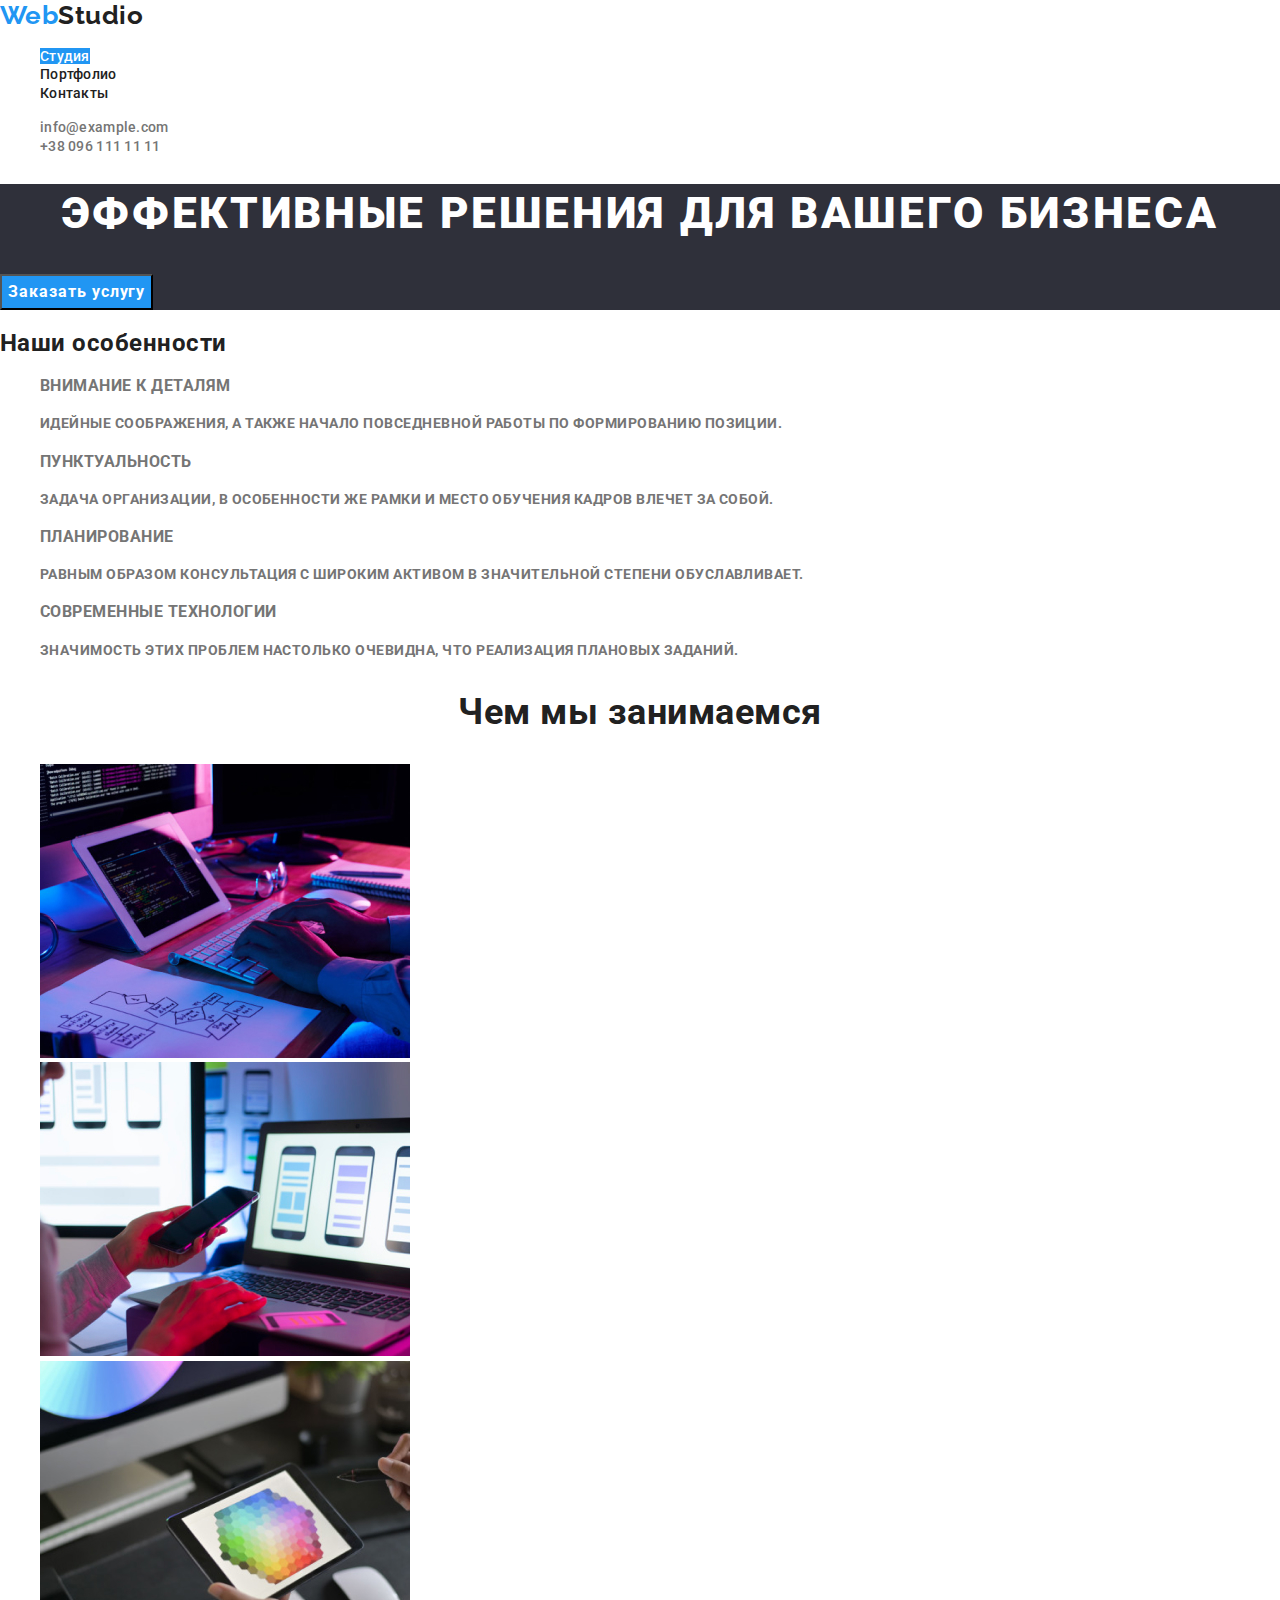
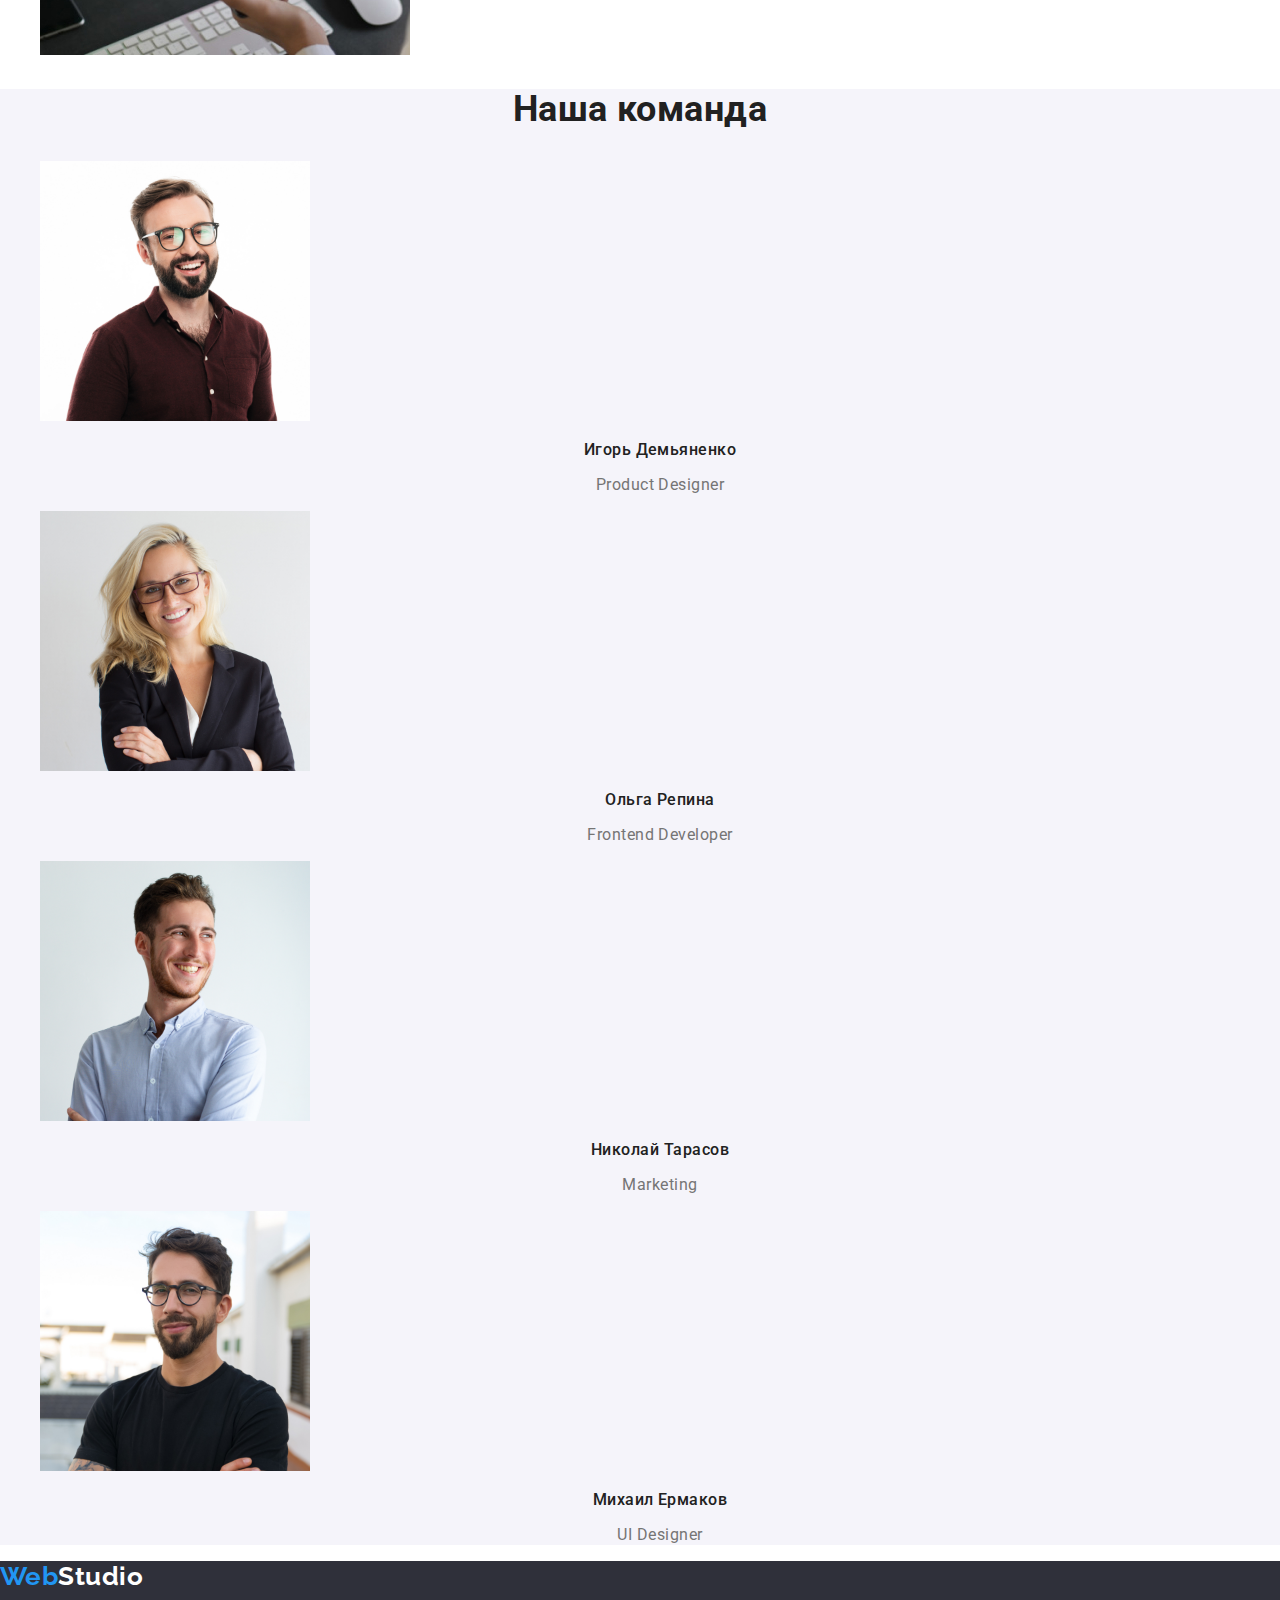
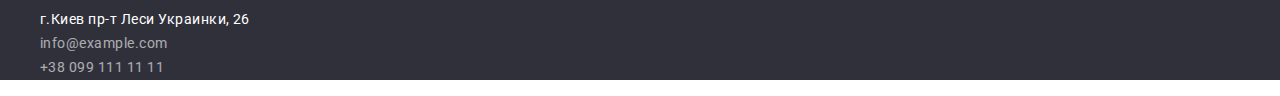
<file: index.html>
<!DOCTYPE html>
<html lang="en">
  <head>
    <meta charset="UTF-8" />
    <meta http-equiv="X-UA-Compatible" content="IE=edge" />
    <meta name="viewport" content="width=device-width, initial-scale=1.0" />
    <title>WebStudio</title>
    <link rel="preconnect" href="https://fonts.googleapis.com" />
    <link rel="preconnect" href="https://fonts.gstatic.com" crossorigin />
    <link
      href="https://fonts.googleapis.com/css2?family=Raleway:wght@700&family=Roboto:wght@400;500;700;900&display=swap"
      rel="stylesheet"
    />
    <link
      rel="stylesheet"
      href="https://cdnjs.cloudflare.com/ajax/libs/modern-normalize/1.1.0/modern-normalize.min.css"
    />
    <link rel="stylesheet" href="./css/styles.css" />
  </head>
  <body>
    <!-- Шапка сайта -->
    <header class="header-class">
      <div class="container main-header">
        <nav class="main-nav">
          <a href="./index.html" class="logo"><span class="logo-web">Web</span>Studio</a>
          <ul class="site-nav list">
            <li class="item">
              <a href="./index.html" class="site-nav-list title current">Студия</a>
            </li>
            <li class="item">
              <a href="./portfolio.html" class="site-nav-list title">Портфолио</a>
            </li>
            <li class="item">
              <a href="" class="site-nav-list title">Контакты</a>
            </li>
          </ul>
        </nav>
        <ul class="contact-header list">
          <li class="item">
            <a href="mailto:info@example.com" class="contact-header-list">info@example.com</a>
          </li>
          <li class="item">
            <a href="tel:+380961111111" class="contact-header-list">+38 096 111 11 11</a>
          </li>
        </ul>
      </div>
    </header>

    <!-- Main Content -->
    <main>
      <!-- Секция героя -->
      <section class="section-hero">
        <div class="container">
          <h1 class="section-title">Эффективные решения для вашего бизнеса</h1>
          <button class="accent-button" type="button">Заказать услугу</button>
        </div>
      </section>

      <!-- Особенности -->
      <section class="section">
        <div class="container">
          <h2 class="title visually-hidden">Наши особенности</h2>
          <ul class="feature-list list">
            <li class="item">
              <h3 class="feature-title">Внимание к деталям</h3>
              <p class="feature-text">
                Идейные соображения, а также начало повседневной работы по формированию позиции.
              </p>
            </li>
            <li class="item">
              <h3 class="feature-title">Пунктуальность</h3>
              <p class="feature-text">
                Задача организации, в особенности же рамки и место обучения кадров влечет за собой.
              </p>
            </li>
            <li class="item">
              <h3 class="feature-title">Планирование</h3>
              <p class="feature-text">
                Равным образом консультация с широким активом в значительной степени обуславливает.
              </p>
            </li>
            <li class="item">
              <h3 class="feature-title">Современные технологии</h3>
              <p class="feature-text">
                Значимость этих проблем настолько очевидна, что реализация плановых заданий.
              </p>
            </li>
          </ul>
        </div>
      </section>

      <!-- Чем мы занимаемся? -->
      <section class="section about">
        <div class="container">
          <h2 class="title about-us">Чем мы занимаемся</h2>
          <ul class="about-us-list list">
            <li class="item">
              <img src="./images/img_1_planning.jpg" alt="Планирование модели" width="370" />
            </li>
            <li class="item">
              <img
                src="./images/img_2_app_design.jpg"
                alt="Тестирование дизайна приложения"
                width="370"
              />
            </li>
            <li class="item">
              <img src="./images/img_3_modern_technology.jpg" alt="" width="370" />
            </li>
          </ul>
        </div>
      </section>

      <!-- Наша команда -->
      <section class="section section-our-team">
        <div class="container">
          <h2 class="title about-us">Наша команда</h2>
          <ul class="our-team-list list">
            <li class="item">
              <img src="./images/ihor.jpg" alt="Игорь Демьяненко" width="270" />
              <div class="title-name">
                <h3 class="title name">Игорь Демьяненко</h3>
                <p class="position-name">Product Designer</p>
              </div>
            </li>
            <li class="item">
              <img src="./images/olga.jpg" alt="Ольга Репина" width="270" />
              <div class="title-name">
                <h3 class="title name">Ольга Репина</h3>
                <p class="position-name">Frontend Developer</p>
              </div>
            </li>
            <li class="item">
              <img src="./images/nikolai.jpg" alt="Николай Тарасов" width="270" />
              <div class="title-name">
                <h3 class="title name">Николай Тарасов</h3>
                <p class="position-name">Marketing</p>
              </div>
            </li>
            <li class="item">
              <img src="./images/mihail.jpg" alt="Михаил Ермаков" width="270" />
              <div class="title-name">
                <h3 class="title name">Михаил Ермаков</h3>
                <p class="position-name">UI Designer</p>
              </div>
            </li>
          </ul>
        </div>
      </section>
    </main>

    <!-- Подвал -->
    <footer class="footer-back">
      <div class="container">
        <a href="./index.html" class="logo"
          ><span class="logo-web">Web</span><span class="logo-studio">Studio</span></a
        >
        <address>
          <ul class="footer-address-list list">
            <li class="item">
              <a class="contact-footer-list address" href="" lang="ru"
                >г.Киев пр-т Леси Украинки, 26</a
              >
            </li>
            <li class="item">
              <a class="contact-footer-list email" href="mailto:info@example.com"
                >info@example.com</a
              >
            </li>
            <li class="item">
              <a class="contact-footer-list phone" href="tel:+380991111111">+38 099 111 11 11</a>
            </li>
          </ul>
        </address>
      </div>
    </footer>
  </body>
</html>
</file>
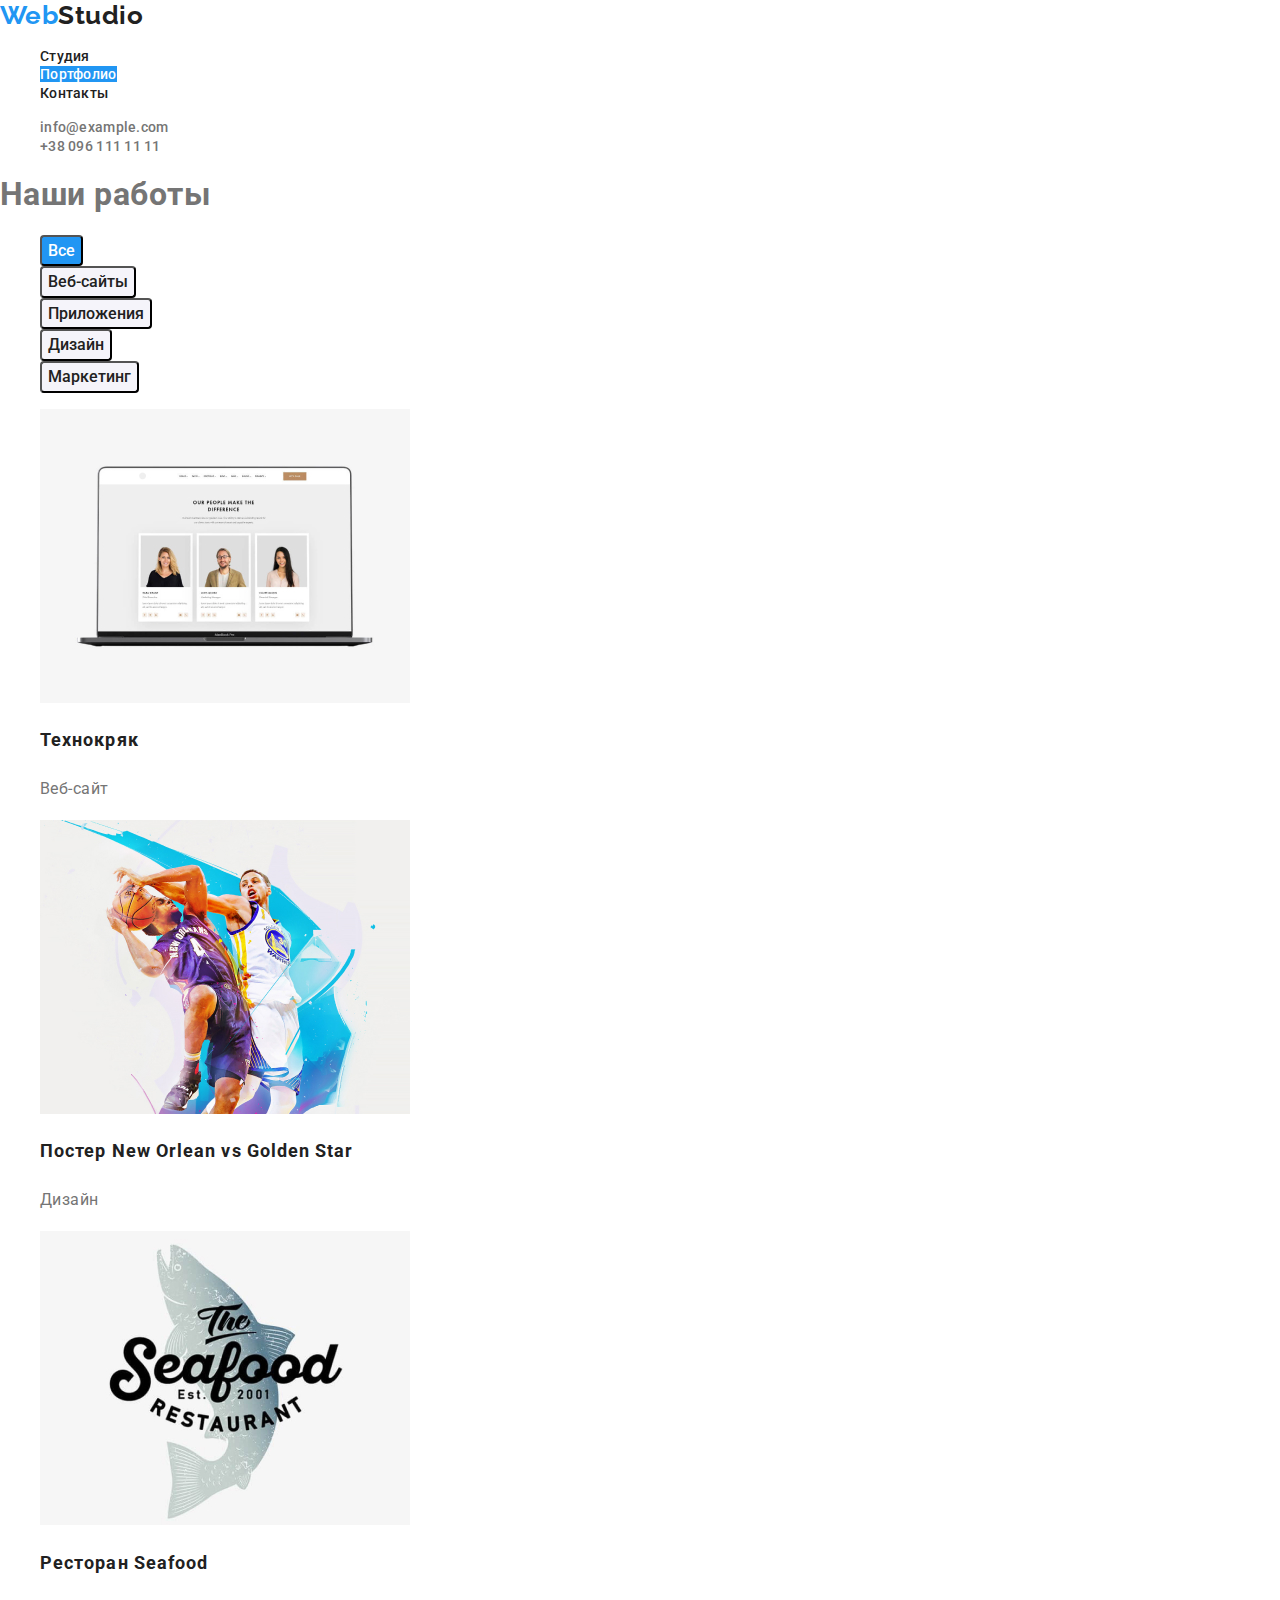
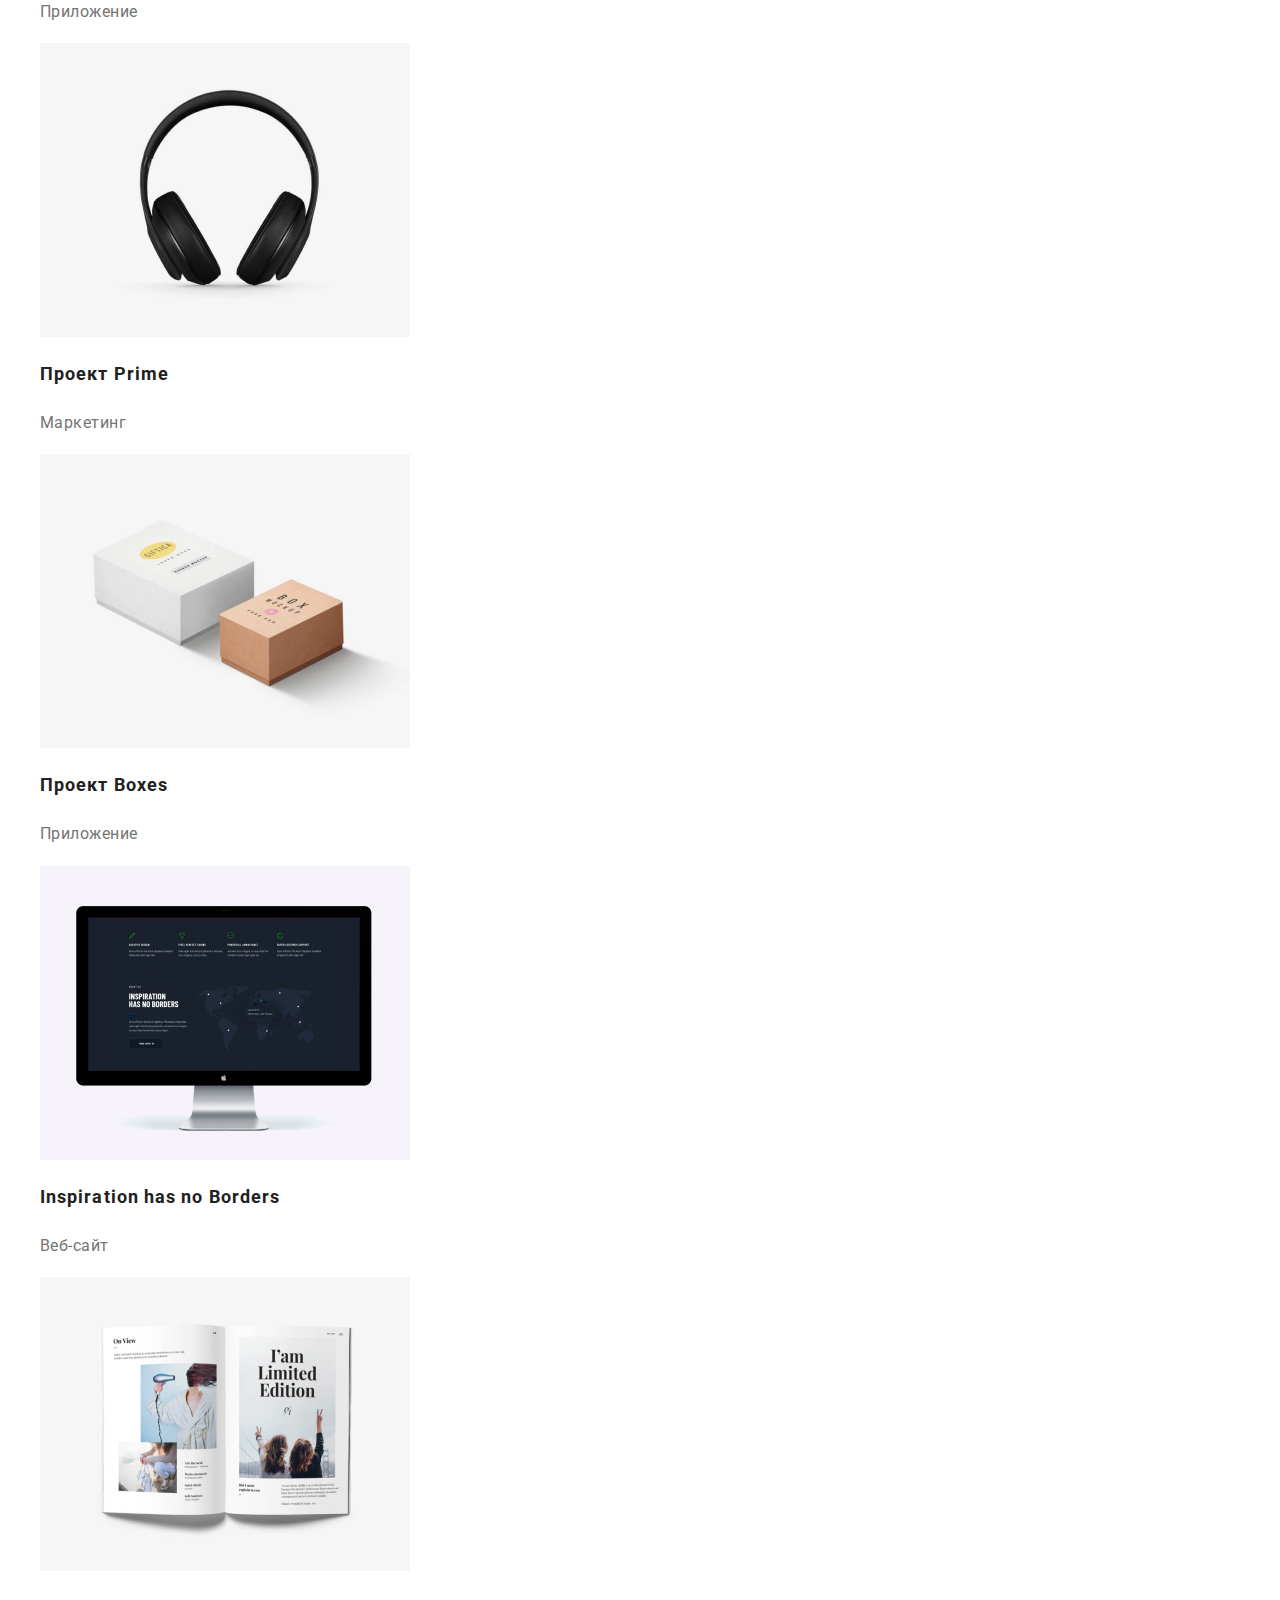
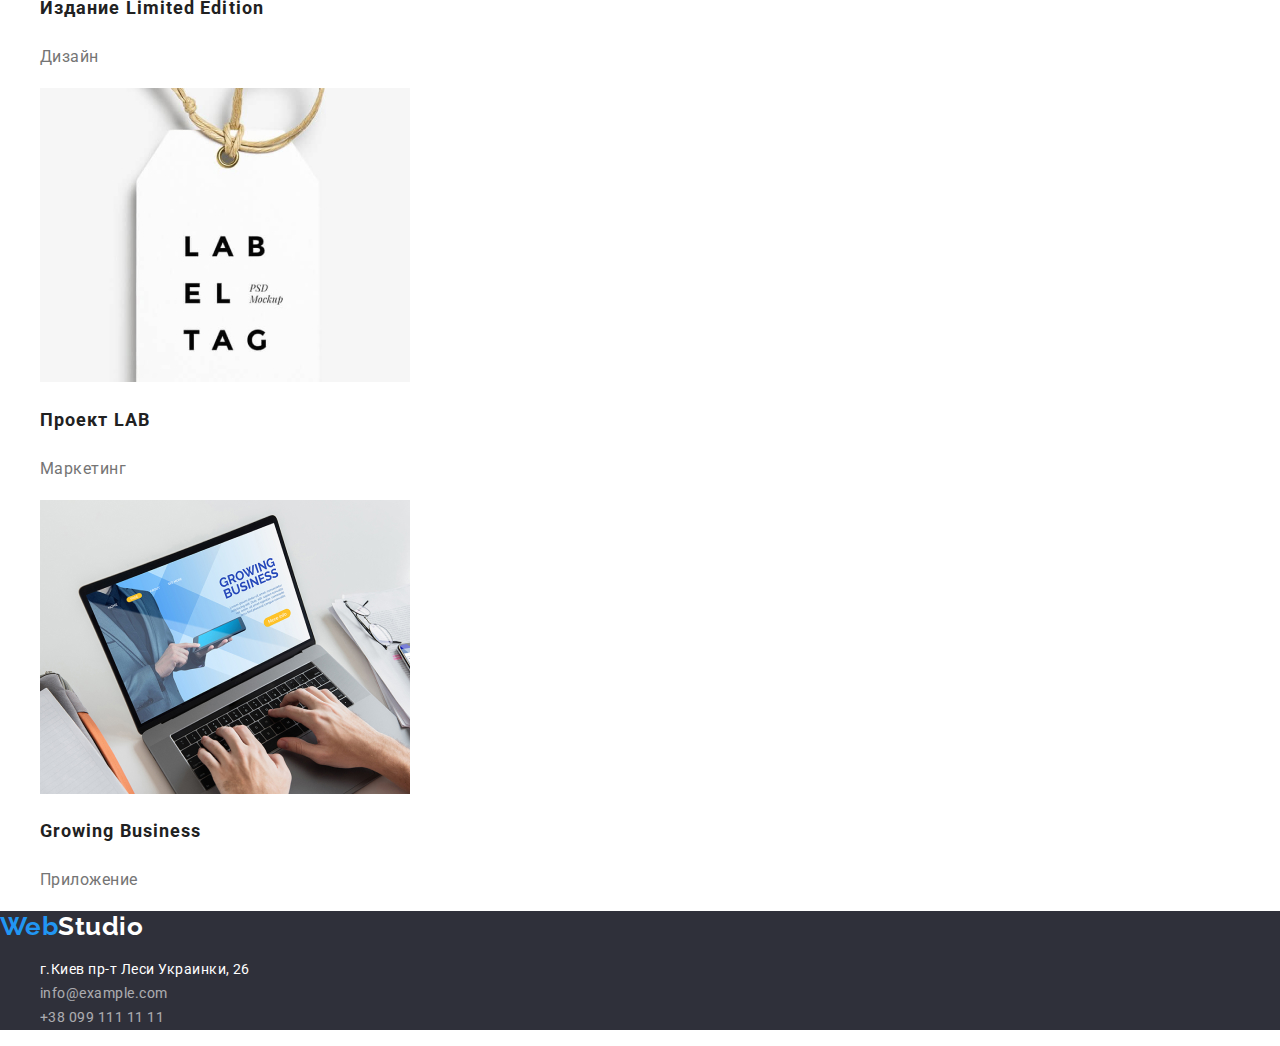
<file: portfolio.html>
<!DOCTYPE html>
<html lang="en">
  <head>
    <meta charset="UTF-8" />
    <meta http-equiv="X-UA-Compatible" content="IE=edge" />
    <meta name="viewport" content="width=device-width, initial-scale=1.0" />
    <title>Porfolio</title>
    <link rel="preconnect" href="https://fonts.googleapis.com" />
    <link rel="preconnect" href="https://fonts.gstatic.com" crossorigin />
    <link
      href="https://fonts.googleapis.com/css2?family=Raleway:wght@700&family=Roboto:wght@400;500;700;900&display=swap"
      rel="stylesheet"
    />
    <link
      rel="stylesheet"
      href="https://cdnjs.cloudflare.com/ajax/libs/modern-normalize/1.1.0/modern-normalize.min.css"
    />
    <link rel="stylesheet" href="./css/styles.css" />
  </head>
  <body>
    <!-- Шапка сайта -->
    <header class="header-class">
      <div class="container main-header">
        <nav class="main-nav">
          <a href="./index.html" class="logo"><span class="logo-web">Web</span>Studio</a>
          <ul class="site-nav list">
            <li class="item">
              <a href="./index.html" class="site-nav-list title">Студия</a>
            </li>
            <li class="item">
              <a href="./portfolio.html" class="site-nav-list title current">Портфолио</a>
            </li>
            <li class="item">
              <a href="" class="site-nav-list title">Контакты</a>
            </li>
          </ul>
        </nav>
        <ul class="contact-header list">
          <li class="item">
            <a href="mailto:info@example.com" class="contact-header-list">info@example.com</a>
          </li>
          <li class="item">
            <a href="tel:+380961111111" class="contact-header-list">+38 096 111 11 11</a>
          </li>
        </ul>
      </div>
    </header>

    <!-- Portfolio Main Content -->
    <main>
      <section class="section">
        <div class="container">
          <h1 class="visually-hidden">Наши работы</h1>
          <ul class="button-list list">
            <li class="item">
              <button type="button" class="button-name title current">Все</button>
            </li>
            <li class="item"><button type="button" class="button-name title">Веб-сайты</button></li>
            <li class="item">
              <button type="button" class="button-name title">Приложения</button>
            </li>
            <li class="item"><button type="button" class="button-name title">Дизайн</button></li>
            <li class="item"><button type="button" class="button-name title">Маркетинг</button></li>
          </ul>
          <ul class="project-links list">
            <li class="item">
              <a href="" class="link">
                <img
                  class="project-image"
                  src="./images/website-technokryak.jpg"
                  alt="The picture of the web-site 'TechnoKryak'"
                  width="370"
                />
                <div class="project-description">
                  <h2 class="project-name">Технокряк</h2>
                  <p class="project-type">Веб-сайт</p>
                </div>
              </a>
            </li>
            <li class="item">
              <a href="" class="link">
                <img
                  class="project-image"
                  src="./images/design-poster.jpg"
                  alt="The picture of the poster 'New Orlean vs Golden Star'"
                  width="370"
                />
                <div class="project-description">
                  <h2 class="project-name">Постер New Orlean vs Golden Star</h2>
                  <p class="project-type">Дизайн</p>
                </div>
              </a>
            </li>
            <li class="item">
              <a href="" class="link">
                <img
                  class="project-image"
                  src="./images/app-seafood.jpg"
                  alt="The picture of the 'Restaurant Seafood'"
                  width="370"
                />
                <div class="project-description">
                  <h2 class="project-name">Ресторан Seafood</h2>
                  <p class="project-type">Приложение</p>
                </div>
              </a>
            </li>
            <li class="item">
              <a href="" class="link">
                <img
                  class="project-image"
                  src="./images/marketing-prime.jpg"
                  alt="The picture of the project Prime"
                  width="370"
                />
                <div class="project-description">
                  <h2 class="project-name">Проект Prime</h2>
                  <p class="project-type">Маркетинг</p>
                </div>
              </a>
            </li>
            <li class="item">
              <a href="" class="link">
                <img
                  class="project-image"
                  src="./images/app-boxes.jpg"
                  alt="The picture of the project Boxes"
                  width="370"
                />
                <div class="project-description">
                  <h2 class="project-name">Проект Boxes</h2>
                  <p class="project-type">Приложение</p>
                </div>
              </a>
            </li>
            <li class="item">
              <a href="" class="link">
                <img
                  class="project-image"
                  src="./images/website-inspiration-has-no-borders.jpg"
                  alt="The picture of the Inspiration has no Borders"
                  width="370"
                />
                <div class="project-description">
                  <h2 class="project-name">Inspiration has no Borders</h2>
                  <p class="project-type">Веб-сайт</p>
                </div>
              </a>
            </li>
            <li class="item">
              <a href="" class="link">
                <img
                  class="project-image"
                  src="./images/design-limited-edition.jpg"
                  alt="The picture of the Limited Edition"
                  width="370"
                />
                <div class="project-description">
                  <h2 class="project-name">Издание Limited Edition</h2>
                  <p class="project-type">Дизайн</p>
                </div>
              </a>
            </li>
            <li class="item">
              <a href="" class="link">
                <img
                  class="project-image"
                  src="./images/marketing-project-lab.jpg"
                  alt="The picture of the Project LAB"
                  width="370"
                />
                <div class="project-description">
                  <h2 class="project-name">Проект LAB</h2>
                  <p class="project-type">Маркетинг</p>
                </div>
              </a>
            </li>
            <li class="item">
              <a href="" class="link">
                <img
                  class="project-image"
                  src="./images/app-growing-business.jpg"
                  alt="The picture of the Growing Business"
                  width="370"
                />
                <div class="project-description">
                  <h2 class="project-name">Growing Business</h2>
                  <p class="project-type">Приложение</p>
                </div>
              </a>
            </li>
          </ul>
        </div>
      </section>
    </main>

    <!-- Подвал -->
    <footer class="footer-back">
      <div class="container">
        <a href="./index.html" class="logo"
          ><span class="logo-web">Web</span><span class="logo-studio">Studio</span></a
        >
        <address>
          <ul class="footer-address-list list">
            <li class="item">
              <a class="contact-footer-list address" href="" lang="ru"
                >г.Киев пр-т Леси Украинки, 26</a
              >
            </li>
            <li class="item">
              <a class="contact-footer-list email" href="mailto:info@example.com"
                >info@example.com</a
              >
            </li>
            <li class="item">
              <a class="contact-footer-list phone" href="tel:+380991111111">+38 099 111 11 11</a>
            </li>
          </ul>
        </address>
      </div>
    </footer>
  </body>
</html>
</file>
<file: css/styles.css>
/* Селектор цветов через переменные */
:root {
    --primary-text-color: #ffffff;
    --secondary-text-color: #757575;
    --title-text-color: #212121;
    --accent-color: #2196F3;
    --secondary-background-color: #2F303A;
    --our-team-color: #F5F4FA;
}

/* Настраиваю глобальный тег Body */
body {
    color: var(--secondary-text-color);
    font-family: Roboto, sans-serif;
    letter-spacing: 0.03em;
}

/* Задаю цвет текста для ссылок title*/
.title {
    color: var(--title-text-color);
}
/* Для всех список прятаю точки */
.list {
    list-style: none;
}

/* Шапка сайта */
.logo {
    color: var(--title-text-color);
    font-family: Raleway;
    font-weight: 700;
    font-size: 26px;
    line-height: 1.19;
    text-decoration: none;
}

.logo-web {
    color: var(--accent-color);
}

.header-class {
    background-color: var(--primary-text-color);
}

.site-nav-list:hover,
.site-nav-list:focus {
    color: var(--accent-color);
}

.site-nav-list,
.contact-header-list {
    font-weight: 500;
    font-size: 14px;
    line-height: 1.14;
    letter-spacing: 0.02em;
    text-decoration: none;
}
.contact-header-list {
    color: var(--secondary-text-color);
}

.contact-header-list:hover,
.contact-header-list:focus {
    color: var(--accent-color);
}

/* Наша команда*/
/* Секция героя */
.section-title {
    color: var(--primary-text-color);
    font-weight: 900;
    font-size: 44px;
    line-height: 1.36;
    /* or 136% */

    text-align: center;
    letter-spacing: 0.06em;
    text-transform: uppercase;
}

.section-hero {
    background-color: var(--secondary-background-color);
}

.accent-button {
    background-color: var(--accent-color);
    color: var(--primary-text-color);
    cursor: pointer;
    font-weight: 700;
    font-size: 16px;
    line-height: 1.9;
    align-items: center;
    text-align: center;
    letter-spacing: 0.06em;
}

/* Секция Особенности */
/* hiding h2 */
.our-features {
    display: none;
}

.feature-list {
    font-weight: 700;
    font-size: 14px;
    line-height: 1.14;
    text-transform: uppercase;
}

.feature-text {
    font-size: 14px;
    line-height: 1.71;
    /* or 171% */
}

/* Секция Чем мы занимаемся? */
.title.about-us {
    font-weight: 700;
    font-size: 36px;
    line-height: 1.16;
    text-align: center;
}

/* Наша команда */

.name {
    font-weight: 500;
    font-size: 16px;
    line-height: 1.18;
    /* identical to box height */
    text-align: center;
}

.section-our-team {
    background-color: var(--our-team-color);
}

.position-name {
    font-size: 16px;
    line-height: 1.18;
    /* identical to box height */
    text-align: center;
}



/* Footer */
.contact-footer-list {
    color: var(--primary-text-color);
    font-style: normal;
    text-decoration: none;
    font-size: 14px;
    line-height: 1.71;
}

.contact-footer-list:hover,
.contact-footer-list:focus {
    color: var(--accent-color);
}

.footer-back {
    background-color: var(--secondary-background-color);
}

.logo-studio{
    color: var(--primary-text-color);
}
.email, .phone{
    opacity: 0.6;
}



/*  */
/* Portfolio Page */
/*  */

/* Скрываю H1 */
.portfolio-h1 {
    display: none;
}

/* Buttons Selector */
.button-name{
    background-color: var(--our-team-color);
    color: var(--title-text-color);
    border-radius: 4px;
    font-weight: 500;
    font-size: 16px;
    line-height: 1.6;
    /* identical to box height, or 162% */
    text-align: center;
    cursor: pointer;
}

/* Buttong Hover and Focus */
.button-name:hover,
.button-name:focus,
.title.current {
    color: var(--primary-text-color);
    background-color: var(--accent-color);
}

.link{
    text-decoration: none;
}

.project-name {
    color: var(--title-text-color);
    font-weight: 700;
    font-size: 18px;
    line-height: 2;
    /* identical to box height, or 200% */

    letter-spacing: 0.06em;
}

.project-type {
    color: var(--secondary-text-color);
    font-size: 16px;
    line-height: 1.88;
    /* identical to box height, or 188% */
}
</file>
